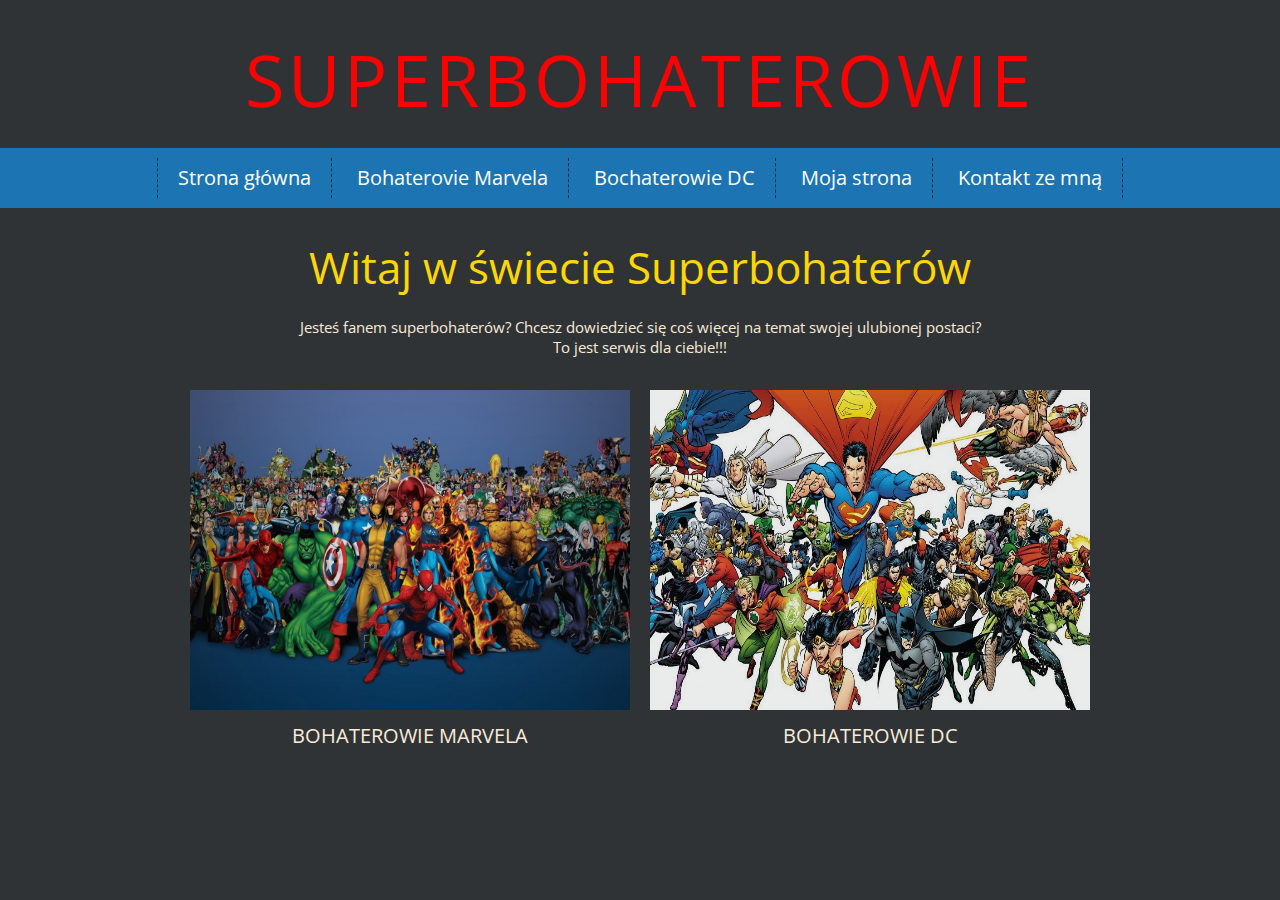
<file: index.html>
<!DOCTYPE HTML>
<html lang="pl">
<head>

    <meta charset="utf-8">
    <title>Suerbochaterowie Geneza</title>
    <meta mame="description" content="Strona poświęcona najpopularniejszym Superbohaterom , ich genezie, mocach, umiejętnościach oraz ciekawostkach na ich temat.">
    <meta name="keywords" content="Superbohaterowie, komiksy, geneza ciekawostki">

    <link rel="stylesheet" href="main.css">
    <link href="https://fonts.googleapis.com/css?family=Open+Sans:400,700" rel="stylesheet">


</head>

<body>

    <header>

        <h1 class="logo">Superbohaterowie</h1>

        <nav id="mainnav">

            <ul class="menu">
                <li><a href="index.html">Strona główna</a></li>
                <li><a href="marvel.html">Bohaterovie Marvela</a></li>
                <li><a href="dc.html">Bochaterowie DC</a></li>
                <li><a href="https://github.com/" target="_blanck">Moja strona</a></li>
                <li><a href="kontakt.html">Kontakt ze mną </a></li>

            </ul>


        </nav>

    </header>

    <main>

        <article>

            <section>

                <div class="character">
                    <header>
                        <h1>Witaj w świecie Superbohaterów</h1>
                        <p>Jesteś fanem superbohaterów? Chcesz dowiedzieć się coś więcej na temat swojej ulubionej postaci?<br /> To jest serwis dla ciebie!!!</p>


                    </header>

                    <div class="hero">

                            <figure>
                                <a href="marvel.html"><img src="img/marvel.jpg" alt="Marvel" width="440px" height="320px"></a>
                                <figcaption>BOHATEROWIE MARVELA</figcaption>
                            </figure>
    
                        </div>
    
    
                        <div class="hero">
    
                            <figure>
                                <a href="dc.html"><img src="img/dc.jpg" alt="DC" width="440px" height="320px"></a>
                                <figcaption>BOHATEROWIE DC</figcaption>
                            </figure>
    
                        </div>

                </div>

            </section>

            <section>
                
            </section>
    



        </article>



    </main>

</body>



</html>
</file>
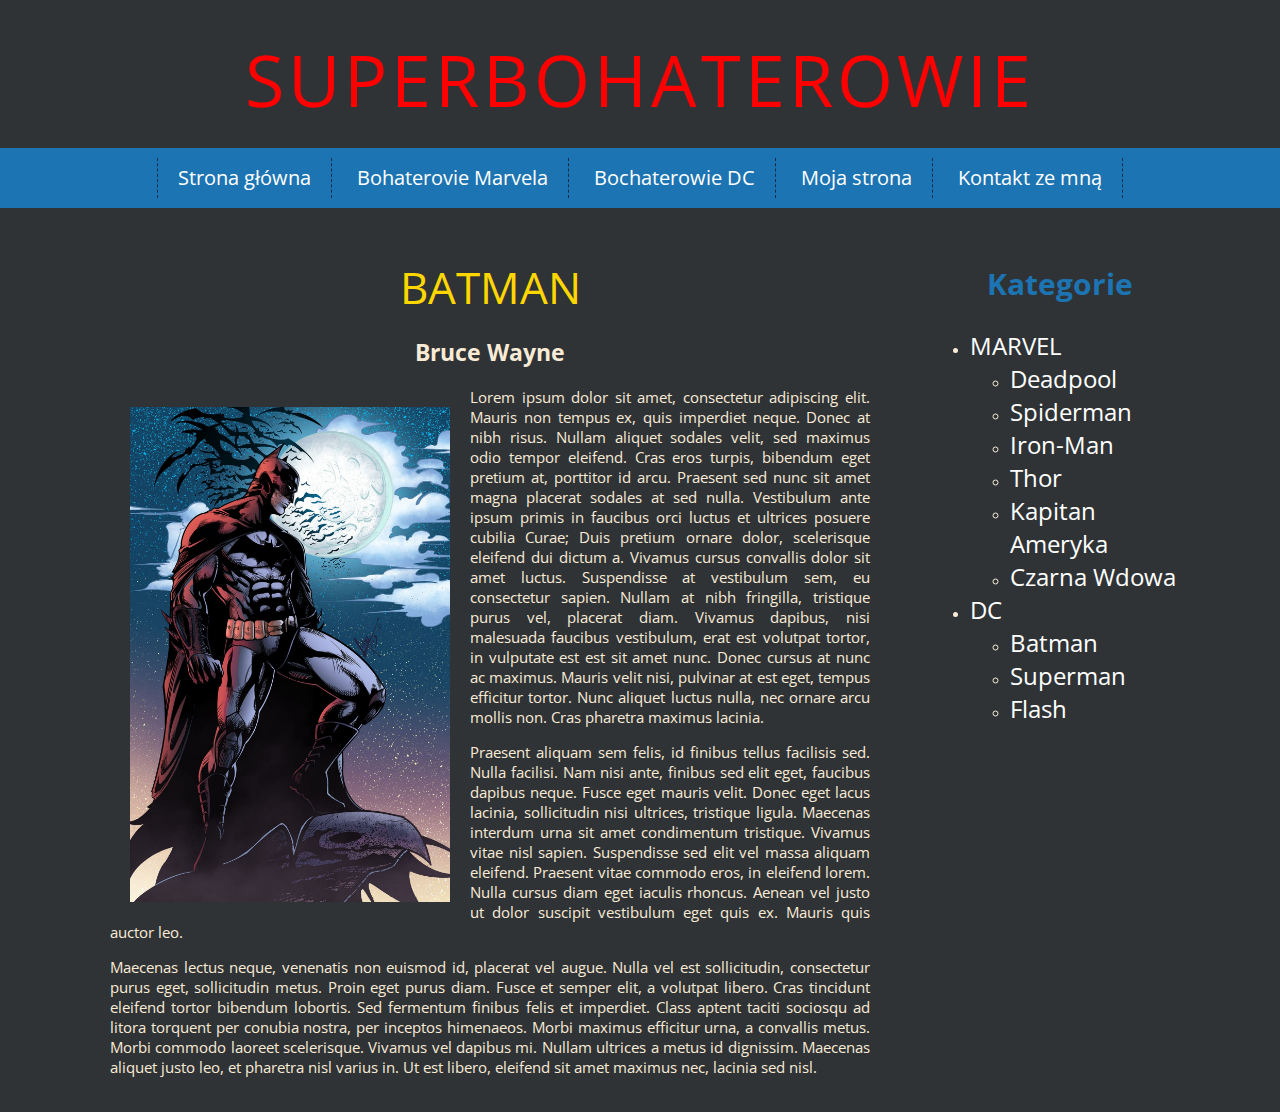
<file: batman.html>
<!DOCTYPE HTML>
<html lang="pl">
<head>

    <meta charset="utf-8">
    <title>Suerbochaterowie Geneza</title>
    <meta mame="description" content="Strona poświęcona najpopularniejszym Superbohaterom , ich genezie, mocach, umiejętnościach oraz ciekawostkach na ich temat.">
    <meta name="keywords" content="Superbohaterowie, komiksy, geneza ciekawostki">

    <link rel="stylesheet" href="main.css">
    <link href="https://fonts.googleapis.com/css?family=Open+Sans:400,700" rel="stylesheet">


</head>

<body>

    <header>

        <h1 class="logo">Superbohaterowie</h1>

        <nav id="mainnav">

            <ul class="menu">
                <li><a href="index.html">Strona główna</a></li>
                <li><a href="marvel.html">Bohaterovie Marvela</a></li>
                <li><a href="dc.html">Bochaterowie DC</a></li>
                <li><a href="https://github.com/" target="_blanck">Moja strona</a></li>
                <li><a href="kontakt.html">Kontakt ze mną </a></li>

            </ul>

        </nav>

    </header>

    <div class="container">

        <div class="west">

            <main>
                <article>

                    <header>

                        <h1>BATMAN</h1>
                        <h2>Bruce Wayne</h2>

                    </header>

                    <img class="imgwpis" src="img/batman2.jpg">

                    <section>

                        <p>Lorem ipsum dolor sit amet, consectetur adipiscing elit. Mauris non tempus ex, quis imperdiet neque. Donec at nibh risus. Nullam aliquet sodales velit, sed maximus odio tempor eleifend. Cras eros turpis, bibendum eget pretium at, porttitor id arcu. Praesent sed nunc sit amet magna placerat sodales at sed nulla. Vestibulum ante ipsum primis in faucibus orci luctus et ultrices posuere cubilia Curae; Duis pretium ornare dolor, scelerisque eleifend dui dictum a. Vivamus cursus convallis dolor sit amet luctus. Suspendisse at vestibulum sem, eu consectetur sapien. Nullam at nibh fringilla, tristique purus vel, placerat diam. Vivamus dapibus, nisi malesuada faucibus vestibulum, erat est volutpat tortor, in vulputate est est sit amet nunc. Donec cursus at nunc ac maximus. Mauris velit nisi, pulvinar at est eget, tempus efficitur tortor. Nunc aliquet luctus nulla, nec ornare arcu mollis non. Cras pharetra maximus lacinia.</p>

                        <p>Praesent aliquam sem felis, id finibus tellus facilisis sed. Nulla facilisi. Nam nisi ante, finibus sed elit eget, faucibus dapibus neque. Fusce eget mauris velit. Donec eget lacus lacinia, sollicitudin nisi ultrices, tristique ligula. Maecenas interdum urna sit amet condimentum tristique. Vivamus vitae nisl sapien. Suspendisse sed elit vel massa aliquam eleifend. Praesent vitae commodo eros, in eleifend lorem. Nulla cursus diam eget iaculis rhoncus. Aenean vel justo ut dolor suscipit vestibulum eget quis ex. Mauris quis auctor leo.</p>

                        <p>Maecenas lectus neque, venenatis non euismod id, placerat vel augue. Nulla vel est sollicitudin, consectetur purus eget, sollicitudin metus. Proin eget purus diam. Fusce et semper elit, a volutpat libero. Cras tincidunt eleifend tortor bibendum lobortis. Sed fermentum finibus felis et imperdiet. Class aptent taciti sociosqu ad litora torquent per conubia nostra, per inceptos himenaeos. Morbi maximus efficitur urna, a convallis metus. Morbi commodo laoreet scelerisque. Vivamus vel dapibus mi. Nullam ultrices a metus id dignissim. Maecenas aliquet justo leo, et pharetra nisl varius in. Ut est libero, eleifend sit amet maximus nec, lacinia sed nisl.</p>
                        

                    </section>

                </article>

            </main>



        </div>
        <div class="east">

            <aside>

                <nav>
                    
                    <h2>Kategorie</h2>
                
               

                    <ul>
                        <li><a href="marvel.html">MARVEL</a></li>

                            <ul>
                                <li><a href="deadpool.html">Deadpool</a></li>
                                <li><a href="spiderman.html">Spiderman</a></li>
                                <li><a href="ironman.html">Iron-Man</a></li>
                                <li><a href="thor.html">Thor</a></li>
                                <li><a href="capitan_ameryka.html">Kapitan Ameryka</a></li>
                                <li><a href="black_widow.html">Czarna Wdowa</a></li>

                            </ul>


                        <li><a href="dc.html">DC</a></li>

                            <ul>
                                <li><a href="batman.html">Batman</a></li>
                                <li><a href="superman.html">Superman</a></li>
                                <li><a href="flash.html">Flash</a></li>

                            </ul>


                    </ul>

                 </nav>
                


            </aside>
        </div>

        <div style="clear: both"></div>



    </div>

    

</body>



</html>
</file>
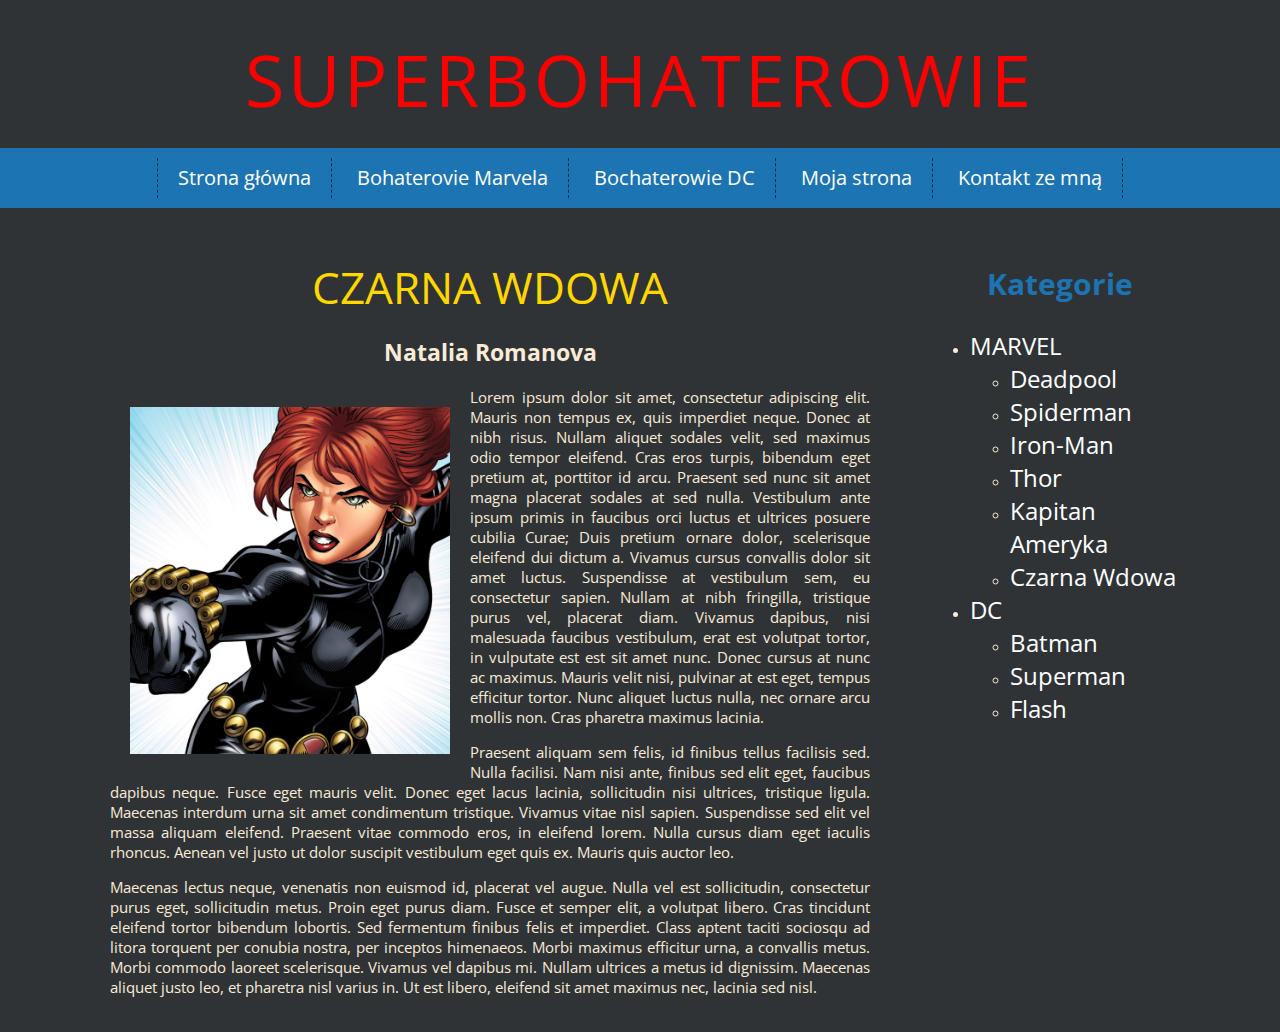
<file: black_widow.html>
<!DOCTYPE HTML>
<html lang="pl">
<head>

    <meta charset="utf-8">
    <title>Suerbochaterowie Geneza</title>
    <meta mame="description" content="Strona poświęcona najpopularniejszym Superbohaterom , ich genezie, mocach, umiejętnościach oraz ciekawostkach na ich temat.">
    <meta name="keywords" content="Superbohaterowie, komiksy, geneza ciekawostki">

    <link rel="stylesheet" href="main.css">
    <link href="https://fonts.googleapis.com/css?family=Open+Sans:400,700" rel="stylesheet">


</head>

<body>

    <header>

        <h1 class="logo">Superbohaterowie</h1>

        <nav id="mainnav">

            <ul class="menu">
                <li><a href="index.html">Strona główna</a></li>
                <li><a href="marvel.html">Bohaterovie Marvela</a></li>
                <li><a href="dc.html">Bochaterowie DC</a></li>
                <li><a href="https://github.com/" target="_blanck">Moja strona</a></li>
                <li><a href="kontakt.html">Kontakt ze mną </a></li>
            </ul>

        </nav>

    </header>

    <div class="container">

        <div class="west">

            <main>
                <article>

                    <header>

                        <h1>CZARNA WDOWA</h1>
                        <h2>Natalia Romanova</h2>

                    </header>

                    <img class="imgwpis" src="img/black_widow2.jpg">

                   
                        <section>

                            <p>Lorem ipsum dolor sit amet, consectetur adipiscing elit. Mauris non tempus ex, quis imperdiet neque. Donec at nibh risus. Nullam aliquet sodales velit, sed maximus odio tempor eleifend. Cras eros turpis, bibendum eget pretium at, porttitor id arcu. Praesent sed nunc sit amet magna placerat sodales at sed nulla. Vestibulum ante ipsum primis in faucibus orci luctus et ultrices posuere cubilia Curae; Duis pretium ornare dolor, scelerisque eleifend dui dictum a. Vivamus cursus convallis dolor sit amet luctus. Suspendisse at vestibulum sem, eu consectetur sapien. Nullam at nibh fringilla, tristique purus vel, placerat diam. Vivamus dapibus, nisi malesuada faucibus vestibulum, erat est volutpat tortor, in vulputate est est sit amet nunc. Donec cursus at nunc ac maximus. Mauris velit nisi, pulvinar at est eget, tempus efficitur tortor. Nunc aliquet luctus nulla, nec ornare arcu mollis non. Cras pharetra maximus lacinia.</p>

                            <p>Praesent aliquam sem felis, id finibus tellus facilisis sed. Nulla facilisi. Nam nisi ante, finibus sed elit eget, faucibus dapibus neque. Fusce eget mauris velit. Donec eget lacus lacinia, sollicitudin nisi ultrices, tristique ligula. Maecenas interdum urna sit amet condimentum tristique. Vivamus vitae nisl sapien. Suspendisse sed elit vel massa aliquam eleifend. Praesent vitae commodo eros, in eleifend lorem. Nulla cursus diam eget iaculis rhoncus. Aenean vel justo ut dolor suscipit vestibulum eget quis ex. Mauris quis auctor leo.</p>

                            <p>Maecenas lectus neque, venenatis non euismod id, placerat vel augue. Nulla vel est sollicitudin, consectetur purus eget, sollicitudin metus. Proin eget purus diam. Fusce et semper elit, a volutpat libero. Cras tincidunt eleifend tortor bibendum lobortis. Sed fermentum finibus felis et imperdiet. Class aptent taciti sociosqu ad litora torquent per conubia nostra, per inceptos himenaeos. Morbi maximus efficitur urna, a convallis metus. Morbi commodo laoreet scelerisque. Vivamus vel dapibus mi. Nullam ultrices a metus id dignissim. Maecenas aliquet justo leo, et pharetra nisl varius in. Ut est libero, eleifend sit amet maximus nec, lacinia sed nisl.</p>
                            

                        </section>

                </article>

            </main>



        </div>
        <div class="east">

            <aside>

                <nav>
                    
                    <h2>Kategorie</h2>
                
               

                    <ul>
                        <li><a href="marvel.html">MARVEL</a></li>

                            <ul>
                                <li><a href="deadpool.html">Deadpool</a></li>
                                <li><a href="spiderman.html">Spiderman</a></li>
                                <li><a href="ironman.html">Iron-Man</a></li>
                                <li><a href="thor.html">Thor</a></li>
                                <li><a href="capitan_ameryka.html">Kapitan Ameryka</a></li>
                                <li><a href="black_widow.html">Czarna Wdowa</a></li>

                            </ul>


                        <li><a href="dc.html">DC</a></li>

                            <ul>
                                <li><a href="batman.html">Batman</a></li>
                                <li><a href="superman.html">Superman</a></li>
                                <li><a href="flash.html">Flash</a></li>

                            </ul>


                    </ul>

                 </nav>
                


            </aside>
        </div>

        <div style="clear: both"></div>



    </div>

    

</body>



</html>
</file>
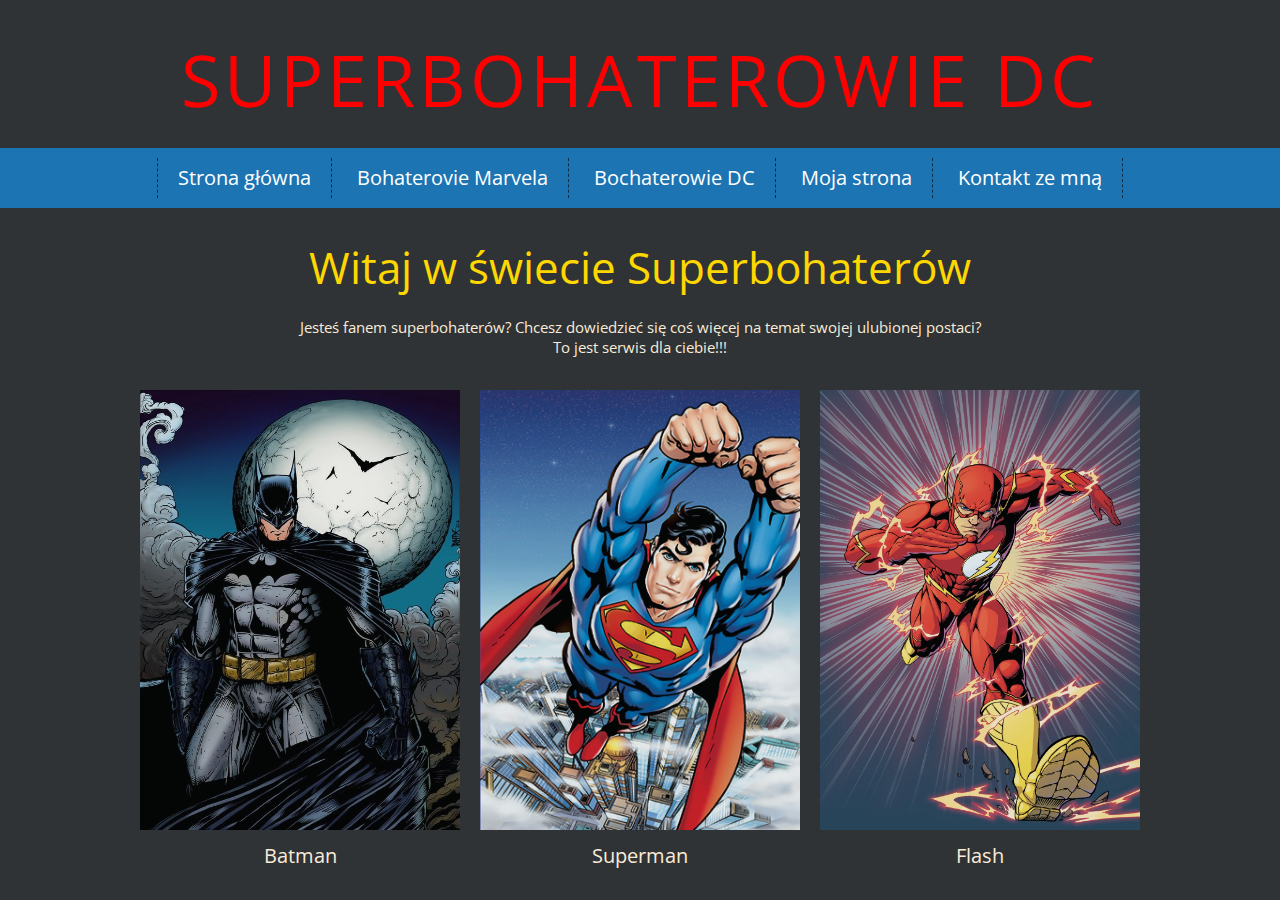
<file: dc.html>
<!DOCTYPE HTML>
<html lang="pl">
<head>

    <meta charset="utf-8">
    <title>Suerbochaterowie Geneza</title>
    <meta mame="description" content="Strona poświęcona najpopularniejszym Superbohaterom , ich genezie, mocach, umiejętnościach oraz ciekawostkach na ich temat.">
    <meta name="keywords" content="Superbohaterowie, komiksy, geneza ciekawostki">

    <link rel="stylesheet" href="main.css">
    <link href="https://fonts.googleapis.com/css?family=Open+Sans:400,700" rel="stylesheet">


</head>

<body>

    <header>

        <h1 class="logo">Superbohaterowie DC</h1>

        <nav id="mainnav">

            <ul class="menu">
                <li><a href="index.html">Strona główna</a></li>
                <li><a href="marvel.html">Bohaterovie Marvela</a></li>
                <li><a href="dc.html">Bochaterowie DC</a></li>
                <li><a href="https://github.com/" target="_blanck">Moja strona</a></li>
                <li><a href="kontakt.html">Kontakt ze mną </a></li>

            </ul>


        </nav>

    </header>

    <main>

        <article>

            <section>

                <div class="character">
                    <header>
                        <h1>Witaj w świecie Superbohaterów</h1>
                        <p>Jesteś fanem superbohaterów? Chcesz dowiedzieć się coś więcej na temat swojej ulubionej postaci?<br /> To jest serwis dla ciebie!!!</p>


                    </header>


                    <div class="hero">

                        <figure>
                            <a href="batman.html"><img src="img/batman1.jpg" alt="Batman" width="320px" height="440px"></a>
                            <figcaption>Batman</figcaption>
                        </figure>

                    </div>


                    <div class="hero">

                        <figure>
                            <a href="superman.html"><img src="img/superman1.jpg" alt="Superman" width="320px" height="440px"></a>
                            <figcaption>Superman</figcaption>
                        </figure>

                    </div>


                    <div class="hero">

                        <figure>
                            <a href="flash.html"><img src="img/flash1.jpg" alt="Flash" width="320px" height="440px"></a>
                            <figcaption>Flash</figcaption>
                        </figure>

                    </div>

                </div>

            </section>

            <section>
                
            </section>
    



        </article>



    </main>

</body>



</html>
</file>
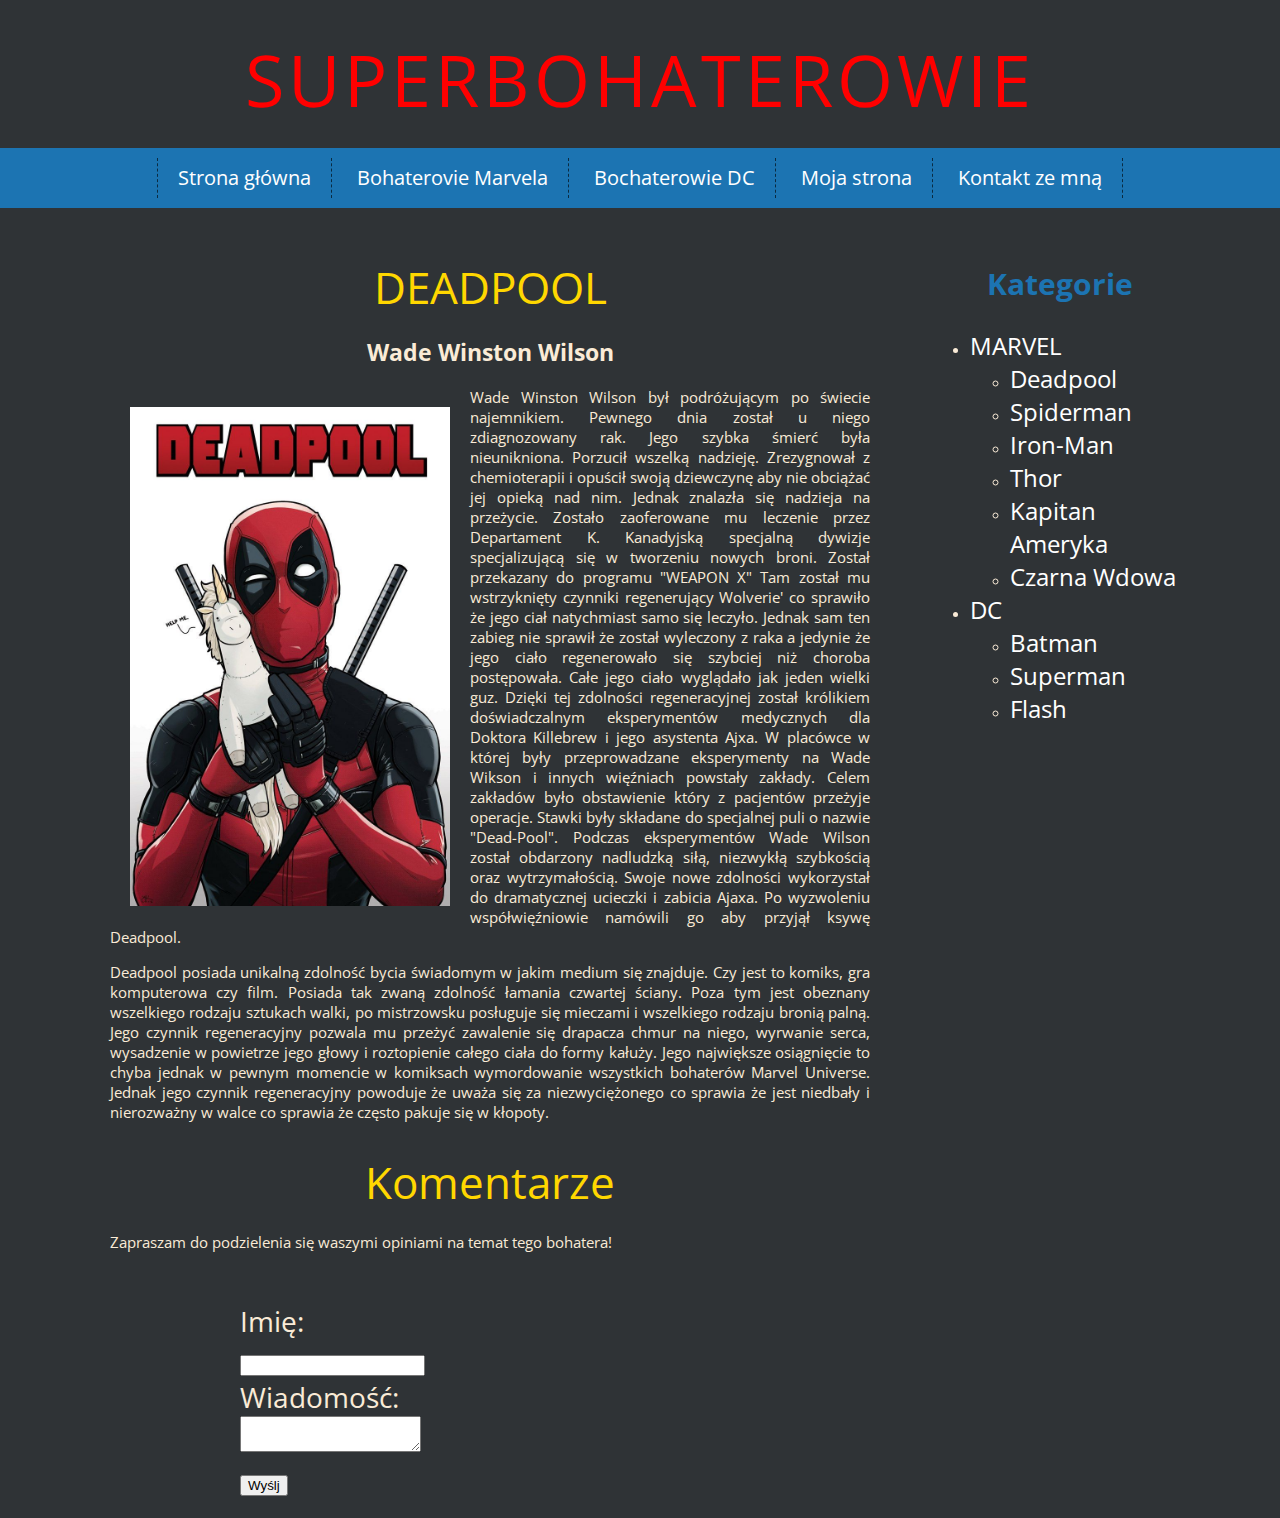
<file: deadpool.html>
<!DOCTYPE HTML>
<html lang="pl">
<head>

    <meta charset="utf-8">
    <title>Suerbochaterowie Geneza</title>
    <meta mame="description" content="Strona poświęcona najpopularniejszym Superbohaterom , ich genezie, mocach, umiejętnościach oraz ciekawostkach na ich temat.">
    <meta name="keywords" content="Superbohaterowie, komiksy, geneza ciekawostki">

    <link rel="stylesheet" href="main.css">
    <link href="https://fonts.googleapis.com/css?family=Open+Sans:400,700" rel="stylesheet">


</head>

<body>

    <header>

        <h1 class="logo">Superbohaterowie</h1>

        <nav id="mainnav">

            <ul class="menu">
                <li><a href="index.html">Strona główna</a></li>
                <li><a href="marvel.html">Bohaterovie Marvela</a></li>
                <li><a href="dc.html">Bochaterowie DC</a></li>
                <li><a href="https://github.com/" target="_blanck">Moja strona</a></li>
                <li><a href="kontakt.html">Kontakt ze mną </a></li>

            </ul>

        </nav>

    </header>

    <div class="container">

        <div class="west">

            <main>
                <article>

                    <header>

                        <h1>DEADPOOL</h1>
                        <h2>Wade Winston Wilson</h2>

                    </header>

                    <img class="imgwpis" src="img/deadpool2.jpg">

                    <p>Wade Winston Wilson był podróżującym po świecie najemnikiem. Pewnego dnia został u niego zdiagnozowany rak. Jego szybka śmierć była nieunikniona. Porzucił wszelką nadzieję. Zrezygnował z chemioterapii  i opuścił swoją dziewczynę aby nie obciążać jej opieką nad nim. Jednak znalazła się nadzieja na przeżycie. Zostało zaoferowane mu leczenie przez Departament K. Kanadyjską specjalną dywizje specjalizującą się w tworzeniu nowych broni. Został przekazany do programu "WEAPON X" Tam został mu wstrzyknięty czynniki regenerujący Wolverie' co sprawiło że  jego ciał natychmiast samo się leczyło. Jednak sam ten zabieg nie sprawił że został wyleczony z raka a jedynie że jego ciało regenerowało się szybciej niż choroba postępowała. Całe jego ciało wyglądało jak jeden wielki guz. Dzięki tej zdolności regeneracyjnej został królikiem doświadczalnym eksperymentów medycznych dla Doktora Killebrew i jego asystenta Ajxa. W placówce w której były przeprowadzane eksperymenty na Wade Wikson i innych więźniach powstały zakłady.  Celem zakładów było obstawienie który z pacjentów przeżyje operacje. Stawki były składane do specjalnej puli o nazwie "Dead-Pool". Podczas eksperymentów  Wade Wilson został obdarzony nadludzką siłą, niezwykłą szybkością oraz wytrzymałością. Swoje nowe zdolności wykorzystał do dramatycznej ucieczki i zabicia Ajaxa. Po wyzwoleniu współwięźniowie namówili go aby przyjął ksywę Deadpool. <p>

                    <p>Deadpool posiada unikalną zdolność bycia świadomym w jakim medium się znajduje. Czy jest to komiks, gra komputerowa czy film. Posiada tak zwaną zdolność łamania czwartej ściany. Poza tym  jest obeznany wszelkiego rodzaju sztukach walki, po mistrzowsku posługuje się mieczami i wszelkiego rodzaju bronią palną. Jego czynnik regeneracyjny pozwala mu przeżyć zawalenie się drapacza chmur na niego, wyrwanie serca, wysadzenie w powietrze jego głowy i roztopienie całego ciała do formy kałuży. Jego największe osiągnięcie to chyba jednak w pewnym momencie w komiksach wymordowanie wszystkich bohaterów Marvel Universe. Jednak jego czynnik regeneracyjny powoduje że uważa się za niezwyciężonego co sprawia że jest niedbały i nierozważny w walce co sprawia że często pakuje się w kłopoty. <p>
                            
                        <section>

                            <h1>Komentarze</h1>

                            <p>Zapraszam do podzielenia się waszymi opiniami na temat tego bohatera!</p>

                            <form action="" method="post" id="com">

                                <lable>Imię:<br/><input type="text" name="name"></lable><br />
                                <label>Wiadomość:<br /><textarea name="mes"></textarea></label><br />
                                <input type="submit" name="submit" value="Wyślj" class="koment">

                            </form>

                           
                        </section>

                </article>

            </main>



        </div>
        <div class="east">

            <aside>

                <nav>
                    
                    <h2>Kategorie</h2>
                
               

                    <ul>
                        <li><a href="marvel.html">MARVEL</a></li>

                            <ul>
                                <li><a href="deadpool.html">Deadpool</a></li>
                                <li><a href="spiderman.html">Spiderman</a></li>
                                <li><a href="ironman.html">Iron-Man</a></li>
                                <li><a href="thor.html">Thor</a></li>
                                <li><a href="capitan_ameryka.html">Kapitan Ameryka</a></li>
                                <li><a href="black_widow.html">Czarna Wdowa</a></li>

                            </ul>


                        <li><a href="dc.html">DC</a></li>

                            <ul>
                                <li><a href="batman.html">Batman</a></li>
                                <li><a href="superman.html">Superman</a></li>
                                <li><a href="flash.html">Flash</a></li>

                            </ul>


                    </ul>

                 </nav>
                


            </aside>
        </div>

        <div style="clear: both"></div>
    </div>

</body>

</html>
</file>
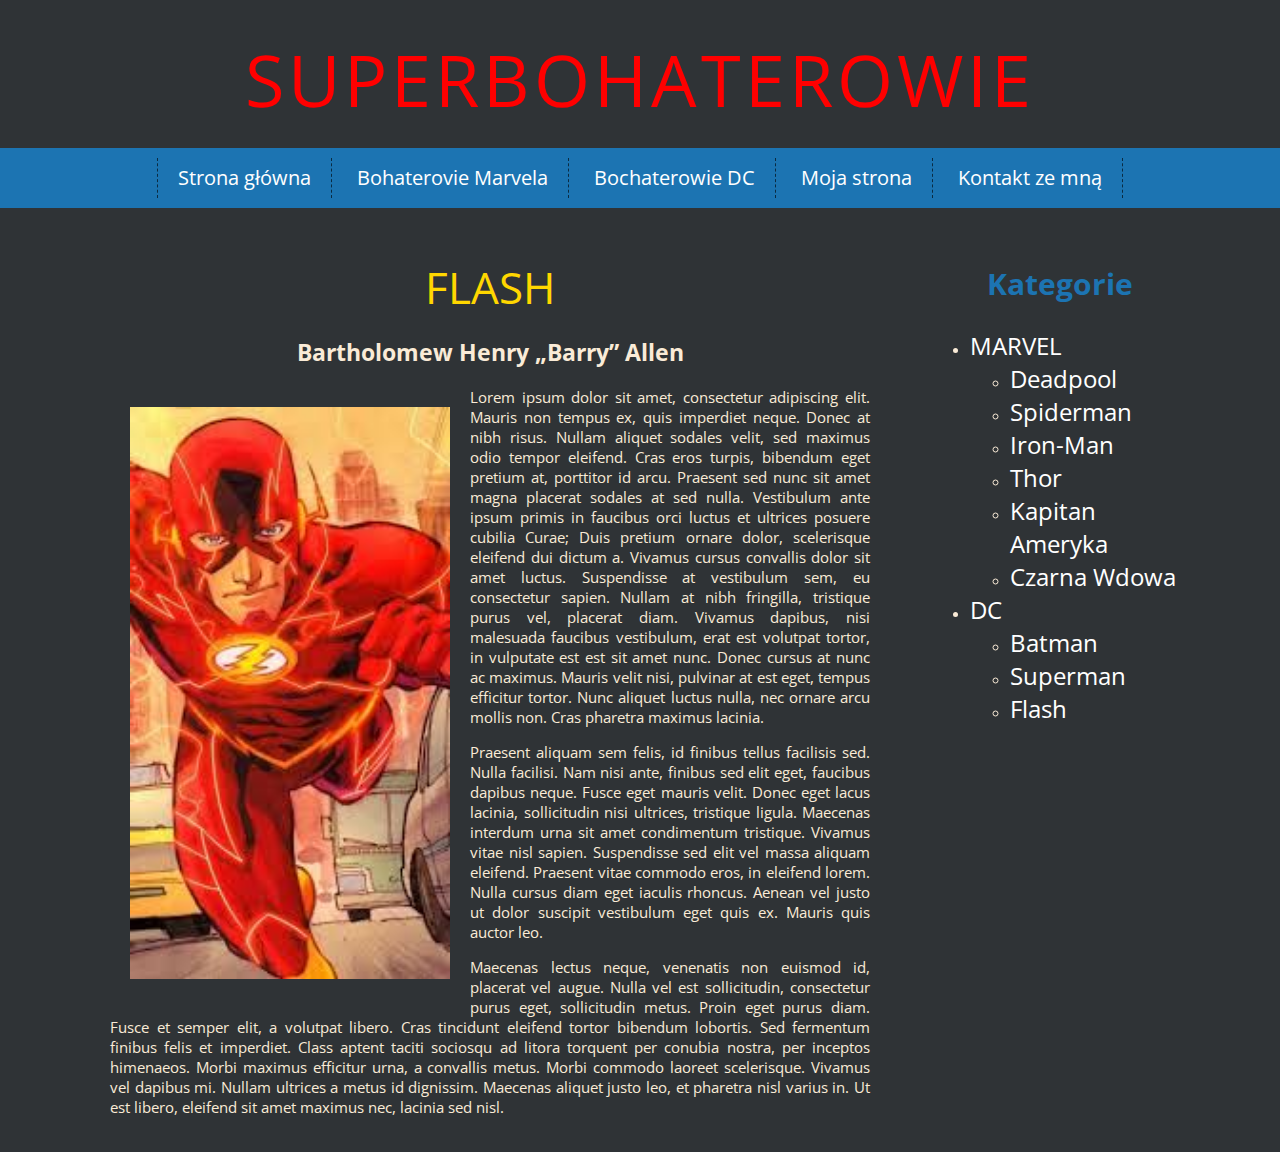
<file: flash.html>
<!DOCTYPE HTML>
<html lang="pl">
<head>

    <meta charset="utf-8">
    <title>Suerbochaterowie Geneza</title>
    <meta mame="description" content="Strona poświęcona najpopularniejszym Superbohaterom , ich genezie, mocach, umiejętnościach oraz ciekawostkach na ich temat.">
    <meta name="keywords" content="Superbohaterowie, komiksy, geneza ciekawostki">

    <link rel="stylesheet" href="main.css">
    <link href="https://fonts.googleapis.com/css?family=Open+Sans:400,700" rel="stylesheet">


</head>

<body>

    <header>

        <h1 class="logo">Superbohaterowie</h1>

        <nav id="mainnav">

            <ul class="menu">
                <li><a href="index.html">Strona główna</a></li>
                <li><a href="marvel.html">Bohaterovie Marvela</a></li>
                <li><a href="dc.html">Bochaterowie DC</a></li>
                <li><a href="https://github.com/" target="_blanck">Moja strona</a></li>
                <li><a href="kontakt.html">Kontakt ze mną </a></li>

            </ul>

        </nav>

    </header>

    <div class="container">

        <div class="west">

            <main>
                <article>

                    <header>

                        <h1>FLASH</h1>
                        <h2>Bartholomew Henry „Barry” Allen</h2>

                    </header>

                    <img class="imgwpis" src="img/flash2.jpg">

                        
                        <section>

                            <p>Lorem ipsum dolor sit amet, consectetur adipiscing elit. Mauris non tempus ex, quis imperdiet neque. Donec at nibh risus. Nullam aliquet sodales velit, sed maximus odio tempor eleifend. Cras eros turpis, bibendum eget pretium at, porttitor id arcu. Praesent sed nunc sit amet magna placerat sodales at sed nulla. Vestibulum ante ipsum primis in faucibus orci luctus et ultrices posuere cubilia Curae; Duis pretium ornare dolor, scelerisque eleifend dui dictum a. Vivamus cursus convallis dolor sit amet luctus. Suspendisse at vestibulum sem, eu consectetur sapien. Nullam at nibh fringilla, tristique purus vel, placerat diam. Vivamus dapibus, nisi malesuada faucibus vestibulum, erat est volutpat tortor, in vulputate est est sit amet nunc. Donec cursus at nunc ac maximus. Mauris velit nisi, pulvinar at est eget, tempus efficitur tortor. Nunc aliquet luctus nulla, nec ornare arcu mollis non. Cras pharetra maximus lacinia.</p>

                            <p>Praesent aliquam sem felis, id finibus tellus facilisis sed. Nulla facilisi. Nam nisi ante, finibus sed elit eget, faucibus dapibus neque. Fusce eget mauris velit. Donec eget lacus lacinia, sollicitudin nisi ultrices, tristique ligula. Maecenas interdum urna sit amet condimentum tristique. Vivamus vitae nisl sapien. Suspendisse sed elit vel massa aliquam eleifend. Praesent vitae commodo eros, in eleifend lorem. Nulla cursus diam eget iaculis rhoncus. Aenean vel justo ut dolor suscipit vestibulum eget quis ex. Mauris quis auctor leo.</p>

                            <p>Maecenas lectus neque, venenatis non euismod id, placerat vel augue. Nulla vel est sollicitudin, consectetur purus eget, sollicitudin metus. Proin eget purus diam. Fusce et semper elit, a volutpat libero. Cras tincidunt eleifend tortor bibendum lobortis. Sed fermentum finibus felis et imperdiet. Class aptent taciti sociosqu ad litora torquent per conubia nostra, per inceptos himenaeos. Morbi maximus efficitur urna, a convallis metus. Morbi commodo laoreet scelerisque. Vivamus vel dapibus mi. Nullam ultrices a metus id dignissim. Maecenas aliquet justo leo, et pharetra nisl varius in. Ut est libero, eleifend sit amet maximus nec, lacinia sed nisl.</p>

                        </section>

                </article>

            </main>



        </div>
        <div class="east">

            <aside>

                <nav>
                    
                    <h2>Kategorie</h2>
                
               

                    <ul>
                        <li><a href="marvel.html">MARVEL</a></li>

                            <ul>
                                <li><a href="deadpool.html">Deadpool</a></li>
                                <li><a href="spiderman.html">Spiderman</a></li>
                                <li><a href="ironman.html">Iron-Man</a></li>
                                <li><a href="thor.html">Thor</a></li>
                                <li><a href="capitan_ameryka.html">Kapitan Ameryka</a></li>
                                <li><a href="black_widow.html">Czarna Wdowa</a></li>

                            </ul>


                        <li><a href="dc.html">DC</a></li>

                            <ul>
                                <li><a href="batman.html">Batman</a></li>
                                <li><a href="superman.html">Superman</a></li>
                                <li><a href="flash.html">Flash</a></li>

                            </ul>


                    </ul>

                 </nav>
                


            </aside>
        </div>

        <div style="clear: both"></div>



    </div>

    

</body>



</html>
</file>
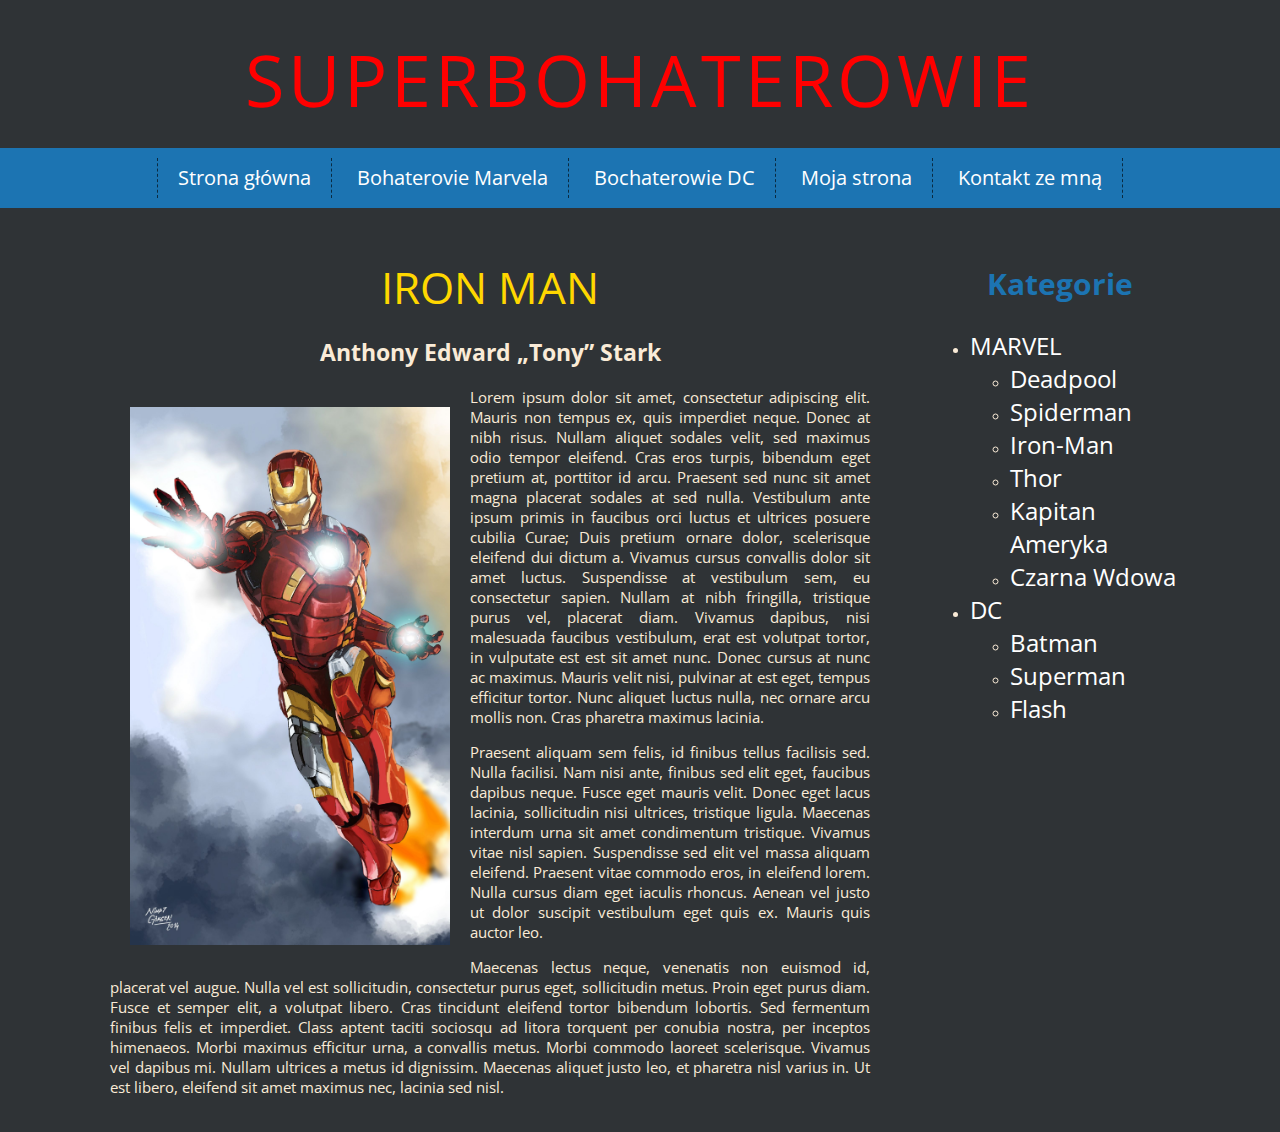
<file: ironman.html>
<!DOCTYPE HTML>
<html lang="pl">
<head>

    <meta charset="utf-8">
    <title>Suerbochaterowie Geneza</title>
    <meta mame="description" content="Strona poświęcona najpopularniejszym Superbohaterom , ich genezie, mocach, umiejętnościach oraz ciekawostkach na ich temat.">
    <meta name="keywords" content="Superbohaterowie, komiksy, geneza ciekawostki">

    <link rel="stylesheet" href="main.css">
    <link href="https://fonts.googleapis.com/css?family=Open+Sans:400,700" rel="stylesheet">


</head>

<body>

    <header>

        <h1 class="logo">Superbohaterowie</h1>

        <nav id="mainnav">

            <ul class="menu">
                <li><a href="index.html">Strona główna</a></li>
                <li><a href="marvel.html">Bohaterovie Marvela</a></li>
                <li><a href="dc.html">Bochaterowie DC</a></li>
                <li><a href="https://github.com/" target="_blanck">Moja strona</a></li>
                <li><a href="kontakt.html">Kontakt ze mną </a></li>

            </ul>
        </nav>

    </header>

    <div class="container">

        <div class="west">

            <main>
                <article>

                    <header>

                        <h1>IRON MAN</h1>
                        <h2>Anthony Edward „Tony” Stark</h2>

                    </header>

                    <img class="imgwpis" src="img/iron_man2.jpg">

                    
                    <section>

                        <p>Lorem ipsum dolor sit amet, consectetur adipiscing elit. Mauris non tempus ex, quis imperdiet neque. Donec at nibh risus. Nullam aliquet sodales velit, sed maximus odio tempor eleifend. Cras eros turpis, bibendum eget pretium at, porttitor id arcu. Praesent sed nunc sit amet magna placerat sodales at sed nulla. Vestibulum ante ipsum primis in faucibus orci luctus et ultrices posuere cubilia Curae; Duis pretium ornare dolor, scelerisque eleifend dui dictum a. Vivamus cursus convallis dolor sit amet luctus. Suspendisse at vestibulum sem, eu consectetur sapien. Nullam at nibh fringilla, tristique purus vel, placerat diam. Vivamus dapibus, nisi malesuada faucibus vestibulum, erat est volutpat tortor, in vulputate est est sit amet nunc. Donec cursus at nunc ac maximus. Mauris velit nisi, pulvinar at est eget, tempus efficitur tortor. Nunc aliquet luctus nulla, nec ornare arcu mollis non. Cras pharetra maximus lacinia.</p>

                        <p>Praesent aliquam sem felis, id finibus tellus facilisis sed. Nulla facilisi. Nam nisi ante, finibus sed elit eget, faucibus dapibus neque. Fusce eget mauris velit. Donec eget lacus lacinia, sollicitudin nisi ultrices, tristique ligula. Maecenas interdum urna sit amet condimentum tristique. Vivamus vitae nisl sapien. Suspendisse sed elit vel massa aliquam eleifend. Praesent vitae commodo eros, in eleifend lorem. Nulla cursus diam eget iaculis rhoncus. Aenean vel justo ut dolor suscipit vestibulum eget quis ex. Mauris quis auctor leo.</p>

                        <p>Maecenas lectus neque, venenatis non euismod id, placerat vel augue. Nulla vel est sollicitudin, consectetur purus eget, sollicitudin metus. Proin eget purus diam. Fusce et semper elit, a volutpat libero. Cras tincidunt eleifend tortor bibendum lobortis. Sed fermentum finibus felis et imperdiet. Class aptent taciti sociosqu ad litora torquent per conubia nostra, per inceptos himenaeos. Morbi maximus efficitur urna, a convallis metus. Morbi commodo laoreet scelerisque. Vivamus vel dapibus mi. Nullam ultrices a metus id dignissim. Maecenas aliquet justo leo, et pharetra nisl varius in. Ut est libero, eleifend sit amet maximus nec, lacinia sed nisl.</p>


                    </section>

                   
                        

                </article>

            </main>



        </div>
        <div class="east">

            <aside>

                <nav>
                    
                    <h2>Kategorie</h2>
                
               

                    <ul>
                        <li><a href="marvel.html">MARVEL</a></li>

                            <ul>
                                <li><a href="deadpool.html">Deadpool</a></li>
                                <li><a href="spiderman.html">Spiderman</a></li>
                                <li><a href="ironman.html">Iron-Man</a></li>
                                <li><a href="thor.html">Thor</a></li>
                                <li><a href="capitan_ameryka.html">Kapitan Ameryka</a></li>
                                <li><a href="black_widow.html">Czarna Wdowa</a></li>

                            </ul>


                        <li><a href="dc.html">DC</a></li>

                            <ul>
                                <li><a href="batman.html">Batman</a></li>
                                <li><a href="superman.html">Superman</a></li>
                                <li><a href="flash.html">Flash</a></li>

                            </ul>


                    </ul>

                 </nav>
                


            </aside>
        </div>

        <div style="clear: both"></div>

        



    </div>


    

</body>



</html>
</file>
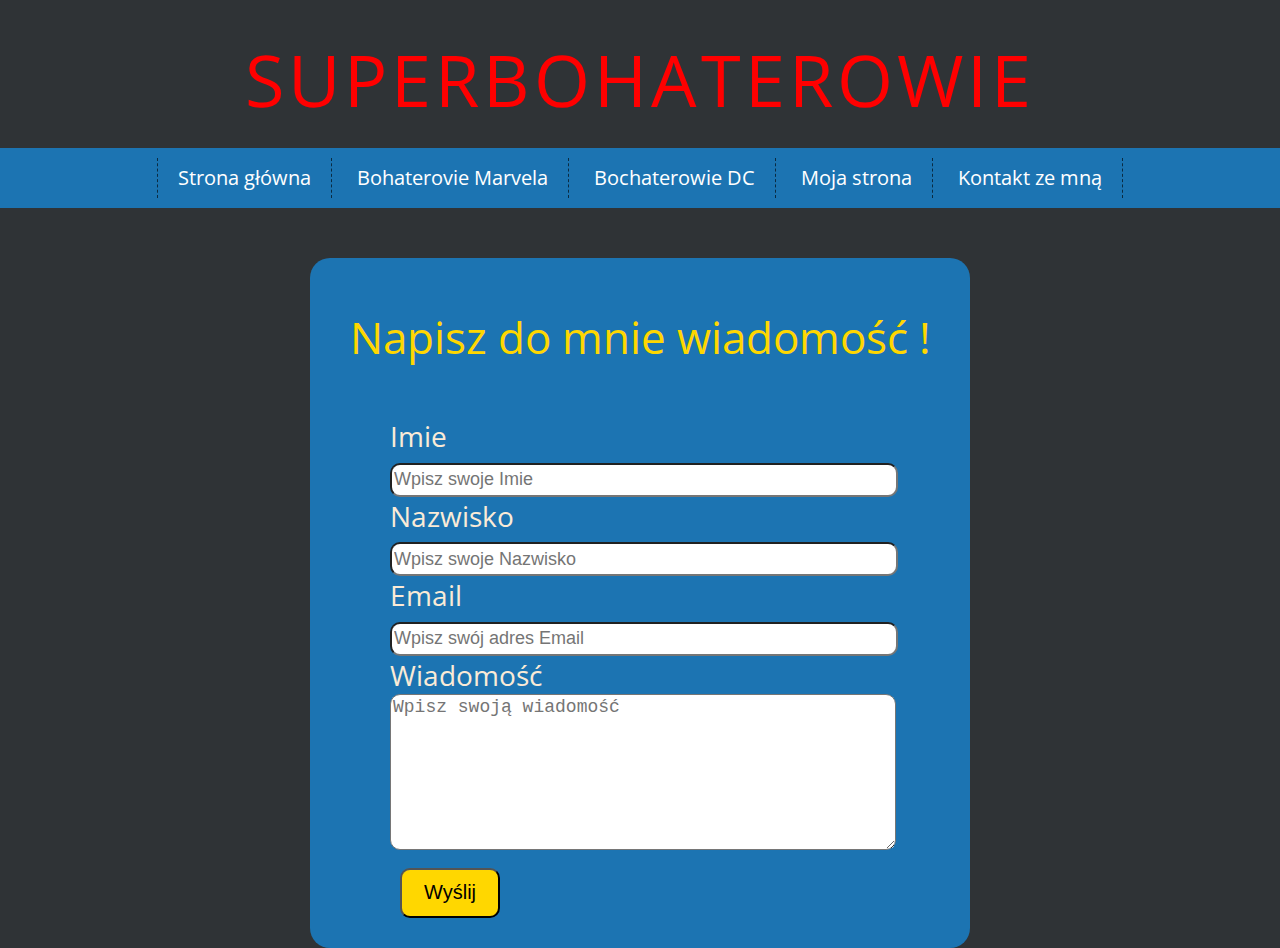
<file: kontakt.html>
<!DOCTYPE HTML>
<html lang="pl">
<head>

    <meta charset="utf-8">
    <title>Suerbochaterowie Geneza</title>
    <meta mame="description" content="Strona poświęcona najpopularniejszym Superbohaterom , ich genezie, mocach, umiejętnościach oraz ciekawostkach na ich temat.">
    <meta name="keywords" content="Superbohaterowie, komiksy, geneza ciekawostki">

    <link rel="stylesheet" href="main.css">
    <link href="https://fonts.googleapis.com/css?family=Open+Sans:400,700" rel="stylesheet">


</head>

<body>

    <header>

        <h1 class="logo">Superbohaterowie</h1>

        <nav id="mainnav">

            <ul class="menu">
                <li><a href="index.html">Strona główna</a></li>
                <li><a href="marvel.html">Bohaterovie Marvela</a></li>
                <li><a href="dc.html">Bochaterowie DC</a></li>
                <li><a href="https://github.com/" target="_blanck">Moja strona</a></li>
                <li><a href="kontakt.html">Kontakt ze mną </a></li>

            </ul>


        </nav>

    </header>

     <div class="main">
         <div class="info"><h1>Napisz do mnie wiadomość !</h1>
            <form action="form.php" method="POST" name=form class="form-box">
                <leble for="name">Imie</leble><br />
                <input type="text" name="name" class="inp" placeholder="Wpisz swoje Imie" required><br />
                <leble for="name">Nazwisko</leble><br />
                <input type="text" name="name" class="inp" placeholder="Wpisz swoje Nazwisko" required><br />
                <leble for="name">Email</leble><br />
                <input type="email" name="email" class="inp" placeholder="Wpisz swój adres Email" required><br / >
                <leble for="Message">Wiadomość</leble><br />
                <textarea name="msg" class="msg-box"  placeholder="Wpisz swoją wiadomość" required></textarea><br />
                <input type="submit" name="submit" value="Wyślij" class="sub-btn">

            </form>
        </div>
    </div>

</body>



</html>
</file>
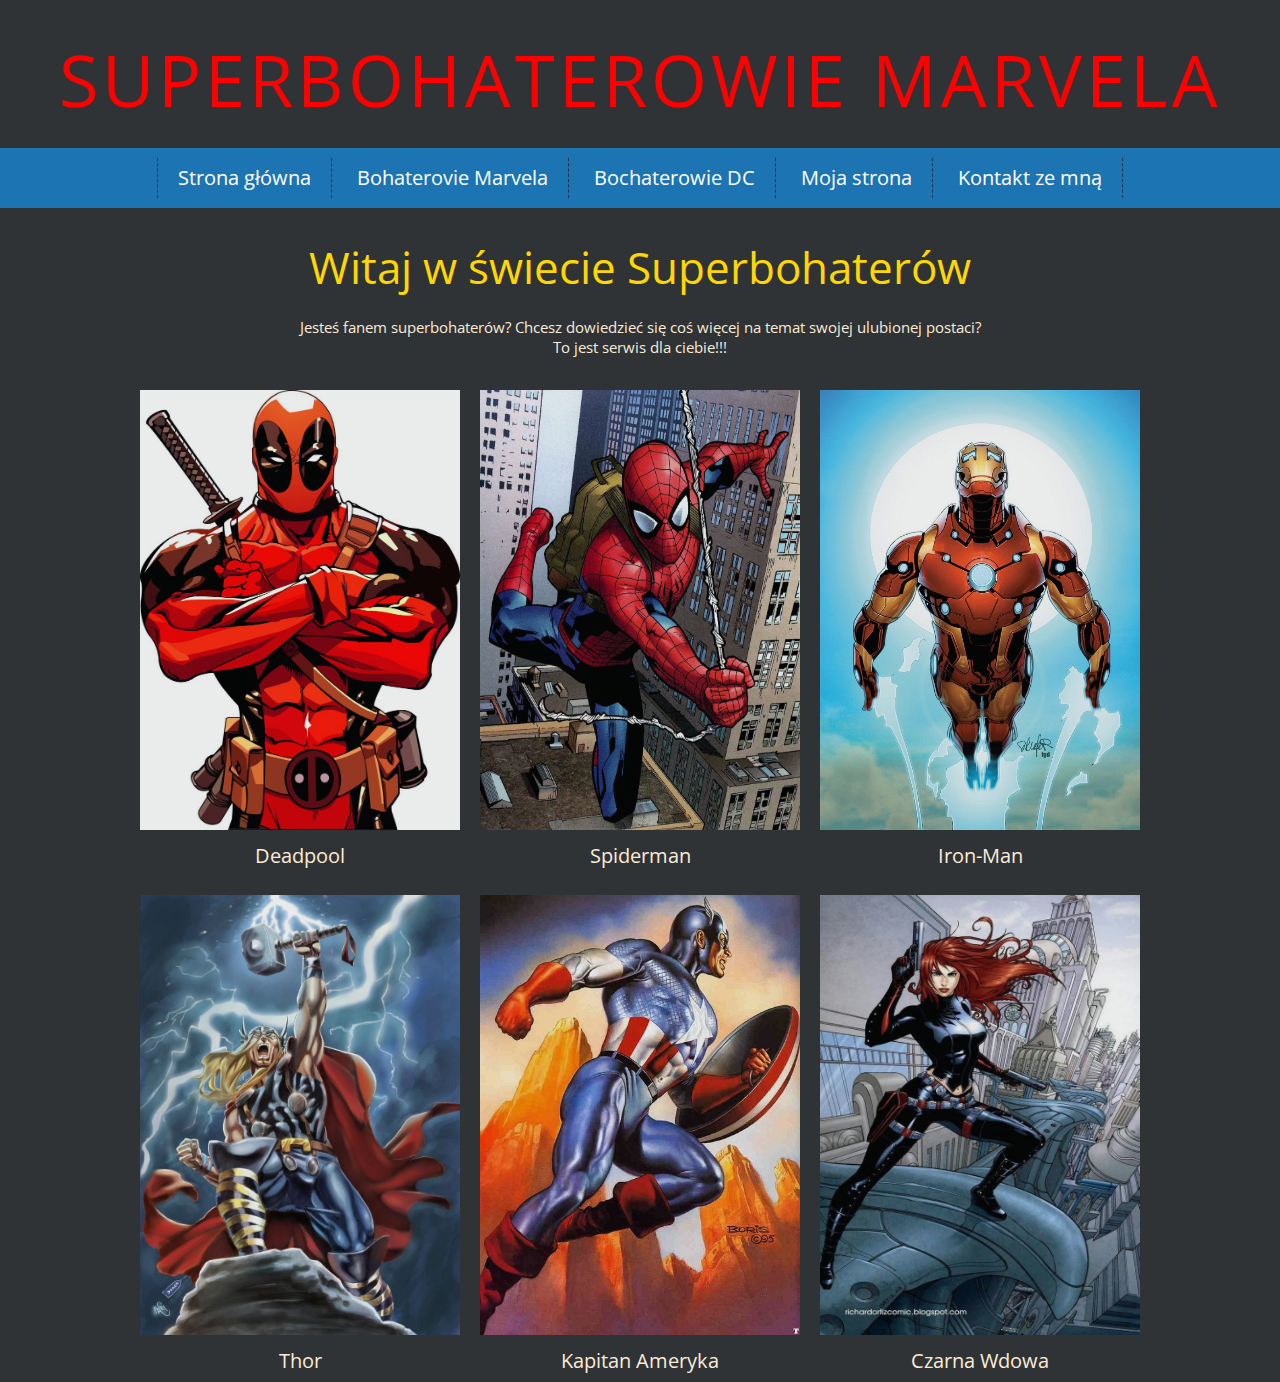
<file: marvel.html>
<!DOCTYPE HTML>
<html lang="pl">
<head>

    <meta charset="utf-8">
    <title>Suerbochaterowie Geneza</title>
    <meta mame="description" content="Strona poświęcona najpopularniejszym Superbohaterom , ich genezie, mocach, umiejętnościach oraz ciekawostkach na ich temat.">
    <meta name="keywords" content="Superbohaterowie, komiksy, geneza ciekawostki">

    <link rel="stylesheet" href="main.css">
    <link href="https://fonts.googleapis.com/css?family=Open+Sans:400,700" rel="stylesheet">


</head>

<body>

    <header>

        <h1 class="logo">Superbohaterowie MARVELA</h1>

        <nav id="mainnav">

            <ul class="menu">
                <li><a href="index.html">Strona główna</a></li>
                <li><a href="marvel.html">Bohaterovie Marvela</a></li>
                <li><a href="dc.html">Bochaterowie DC</a></li>
                <li><a href="https://github.com/" target="_blanck">Moja strona</a></li>
                <li><a href="kontakt.html">Kontakt ze mną </a></li>

            </ul>


        </nav>

    </header>

    <main>

        <article>

            <section>

                <div class="character">
                    <header>
                        <h1>Witaj w świecie Superbohaterów</h1>
                        <p>Jesteś fanem superbohaterów? Chcesz dowiedzieć się coś więcej na temat swojej ulubionej postaci?<br /> To jest serwis dla ciebie!!!</p>


                    </header>

                    <div class="hero">

                        <figure>
                            <a href="deadpool.html"><img src="img/deadpool1.jpg" alt="Deadpool" width="320px" height="440px"></a>
                            <figcaption>Deadpool</figcaption>
                        </figure>

                    </div>


                

                    <div class="hero">

                        <figure>
                            <a href="spiderman.html"><img src="img/spiderman1.jpg" alt="Spiderman" width="320px" height="440px"></a>
                            <figcaption>Spiderman</figcaption>
                        </figure>

                    </div>


                    <div class="hero">

                        <figure>
                            <a href="ironman.html"><img src="img/iron_man1.jpg" alt="Iron-Man" width="320px" height="440px"></a>
                            <figcaption>Iron-Man</figcaption>
                        </figure>

                    </div>

                    <div class="hero">

                        <figure>
                            <a href="thor.html"><img src="img/thor1.jpg" alt="Thor" width="320px" height="440px"></a>
                            <figcaption>Thor</figcaption>
                        </figure>

                    </div>

                    <div class="hero">

                        <figure>
                            <a href="capitan_ameryka.html"><img src="img/capitan_ameryka1.jpg" alt="Kapitan Ameryka" width="320px" height="440px"></a>
                            <figcaption>Kapitan Ameryka</figcaption>
                        </figure>

                    </div>

                    <div class="hero">

                        <figure>
                            <a href="black_widow.html"><img src="img/black_widow1.jpg" alt="Black Widow" width="320px" height="440px"></a>
                            <figcaption>Czarna Wdowa</figcaption>
                        </figure>

                    </div>

                    

                </div>

            </section>

            <section>
                
            </section>
    



        </article>



    </main>

</body>



</html>
</file>
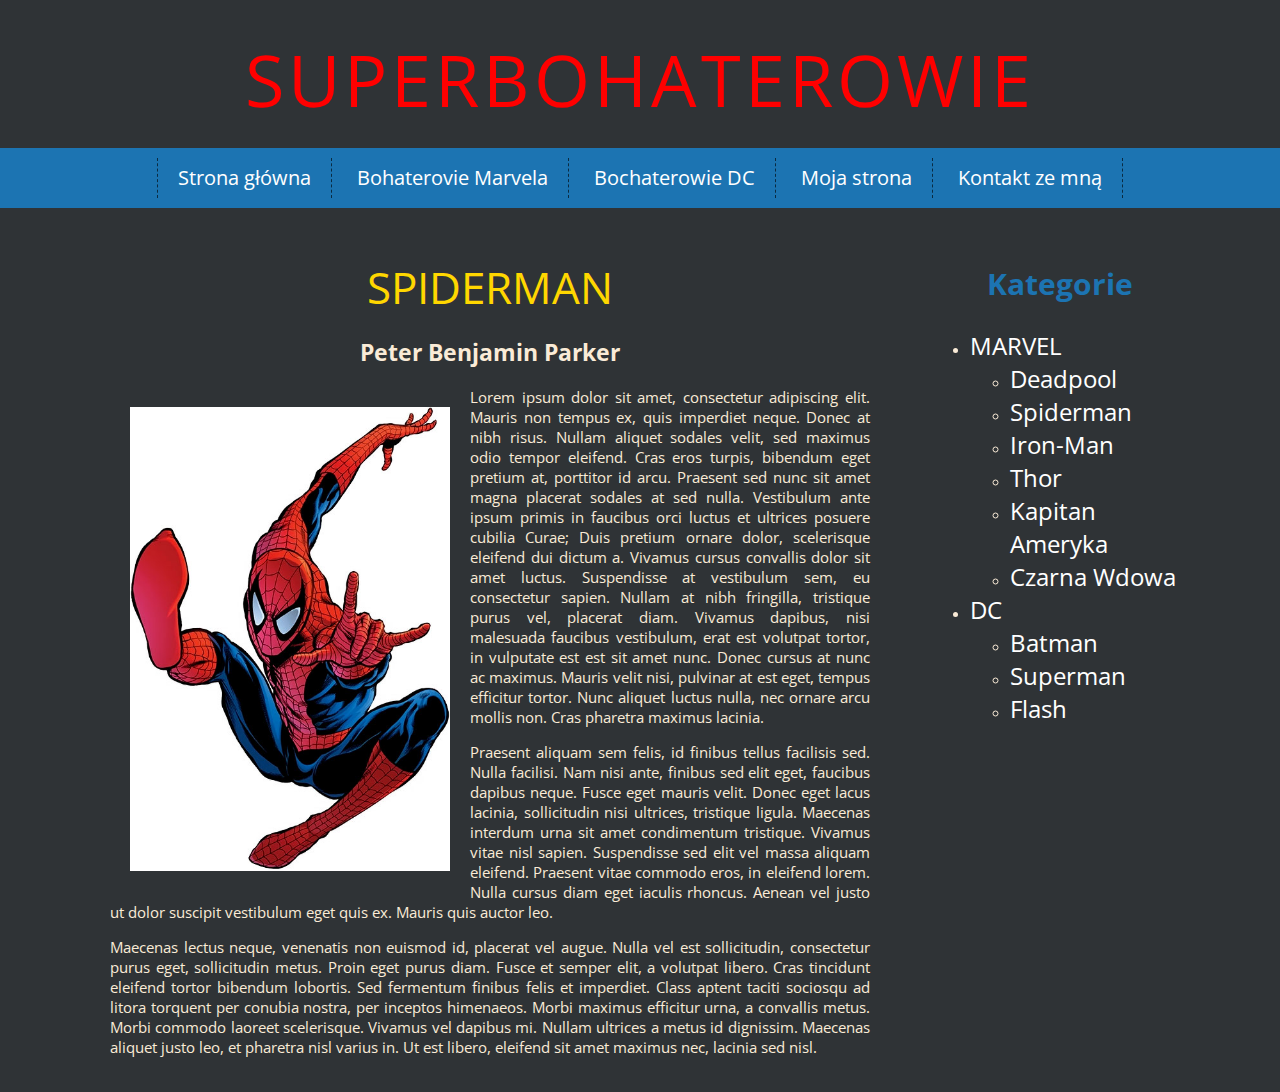
<file: spiderman.html>
<!DOCTYPE HTML>
<html lang="pl">
<head>

    <meta charset="utf-8">
    <title>Suerbochaterowie Geneza</title>
    <meta mame="description" content="Strona poświęcona najpopularniejszym Superbohaterom , ich genezie, mocach, umiejętnościach oraz ciekawostkach na ich temat.">
    <meta name="keywords" content="Superbohaterowie, komiksy, geneza ciekawostki">

    <link rel="stylesheet" href="main.css">
    <link href="https://fonts.googleapis.com/css?family=Open+Sans:400,700" rel="stylesheet">


</head>

<body>

    <header>

        <h1 class="logo">Superbohaterowie</h1>

        <nav id="mainnav">

            <ul class="menu">
                <li><a href="index.html">Strona główna</a></li>
                <li><a href="marvel.html">Bohaterovie Marvela</a></li>
                <li><a href="dc.html">Bochaterowie DC</a></li>
                <li><a href="https://github.com/" target="_blanck">Moja strona</a></li>
                <li><a href="kontakt.html">Kontakt ze mną </a></li>

            </ul>

        </nav>

    </header>

    <div class="container">

        <div class="west">

            <main>
                <article>

                    <header>

                        <h1>SPIDERMAN</h1>
                        <h2>Peter Benjamin Parker</h2>

                    </header>

                    <img class="imgwpis" src="img/spiderman2.jpg">

                      
                        <section>

                            <p>Lorem ipsum dolor sit amet, consectetur adipiscing elit. Mauris non tempus ex, quis imperdiet neque. Donec at nibh risus. Nullam aliquet sodales velit, sed maximus odio tempor eleifend. Cras eros turpis, bibendum eget pretium at, porttitor id arcu. Praesent sed nunc sit amet magna placerat sodales at sed nulla. Vestibulum ante ipsum primis in faucibus orci luctus et ultrices posuere cubilia Curae; Duis pretium ornare dolor, scelerisque eleifend dui dictum a. Vivamus cursus convallis dolor sit amet luctus. Suspendisse at vestibulum sem, eu consectetur sapien. Nullam at nibh fringilla, tristique purus vel, placerat diam. Vivamus dapibus, nisi malesuada faucibus vestibulum, erat est volutpat tortor, in vulputate est est sit amet nunc. Donec cursus at nunc ac maximus. Mauris velit nisi, pulvinar at est eget, tempus efficitur tortor. Nunc aliquet luctus nulla, nec ornare arcu mollis non. Cras pharetra maximus lacinia.</p>

                            <p>Praesent aliquam sem felis, id finibus tellus facilisis sed. Nulla facilisi. Nam nisi ante, finibus sed elit eget, faucibus dapibus neque. Fusce eget mauris velit. Donec eget lacus lacinia, sollicitudin nisi ultrices, tristique ligula. Maecenas interdum urna sit amet condimentum tristique. Vivamus vitae nisl sapien. Suspendisse sed elit vel massa aliquam eleifend. Praesent vitae commodo eros, in eleifend lorem. Nulla cursus diam eget iaculis rhoncus. Aenean vel justo ut dolor suscipit vestibulum eget quis ex. Mauris quis auctor leo.</p>

                            <p>Maecenas lectus neque, venenatis non euismod id, placerat vel augue. Nulla vel est sollicitudin, consectetur purus eget, sollicitudin metus. Proin eget purus diam. Fusce et semper elit, a volutpat libero. Cras tincidunt eleifend tortor bibendum lobortis. Sed fermentum finibus felis et imperdiet. Class aptent taciti sociosqu ad litora torquent per conubia nostra, per inceptos himenaeos. Morbi maximus efficitur urna, a convallis metus. Morbi commodo laoreet scelerisque. Vivamus vel dapibus mi. Nullam ultrices a metus id dignissim. Maecenas aliquet justo leo, et pharetra nisl varius in. Ut est libero, eleifend sit amet maximus nec, lacinia sed nisl.</p>


                        </section>

                </article>

            </main>



        </div>
        <div class="east">

            <aside>

                <nav>
                    
                    <h2>Kategorie</h2>
                
               

                    <ul>
                        <li><a href="marvel.html">MARVEL</a></li>

                            <ul>
                                <li><a href="deadpool.html">Deadpool</a></li>
                                <li><a href="spiderman.html">Spiderman</a></li>
                                <li><a href="ironman.html">Iron-Man</a></li>
                                <li><a href="thor.html">Thor</a></li>
                                <li><a href="capitan_ameryka.html">Kapitan Ameryka</a></li>
                                <li><a href="black_widow.html">Czarna Wdowa</a></li>

                            </ul>


                        <li><a href="dc.html">DC</a></li>

                            <ul>
                                <li><a href="batman.html">Batman</a></li>
                                <li><a href="superman.html">Superman</a></li>
                                <li><a href="flash.html">Flash</a></li>

                            </ul>


                    </ul>


                    </ul>

                 </nav>
                


            </aside>
        </div>

        <div style="clear: both"></div>



    </div>

    

</body>



</html>
</file>
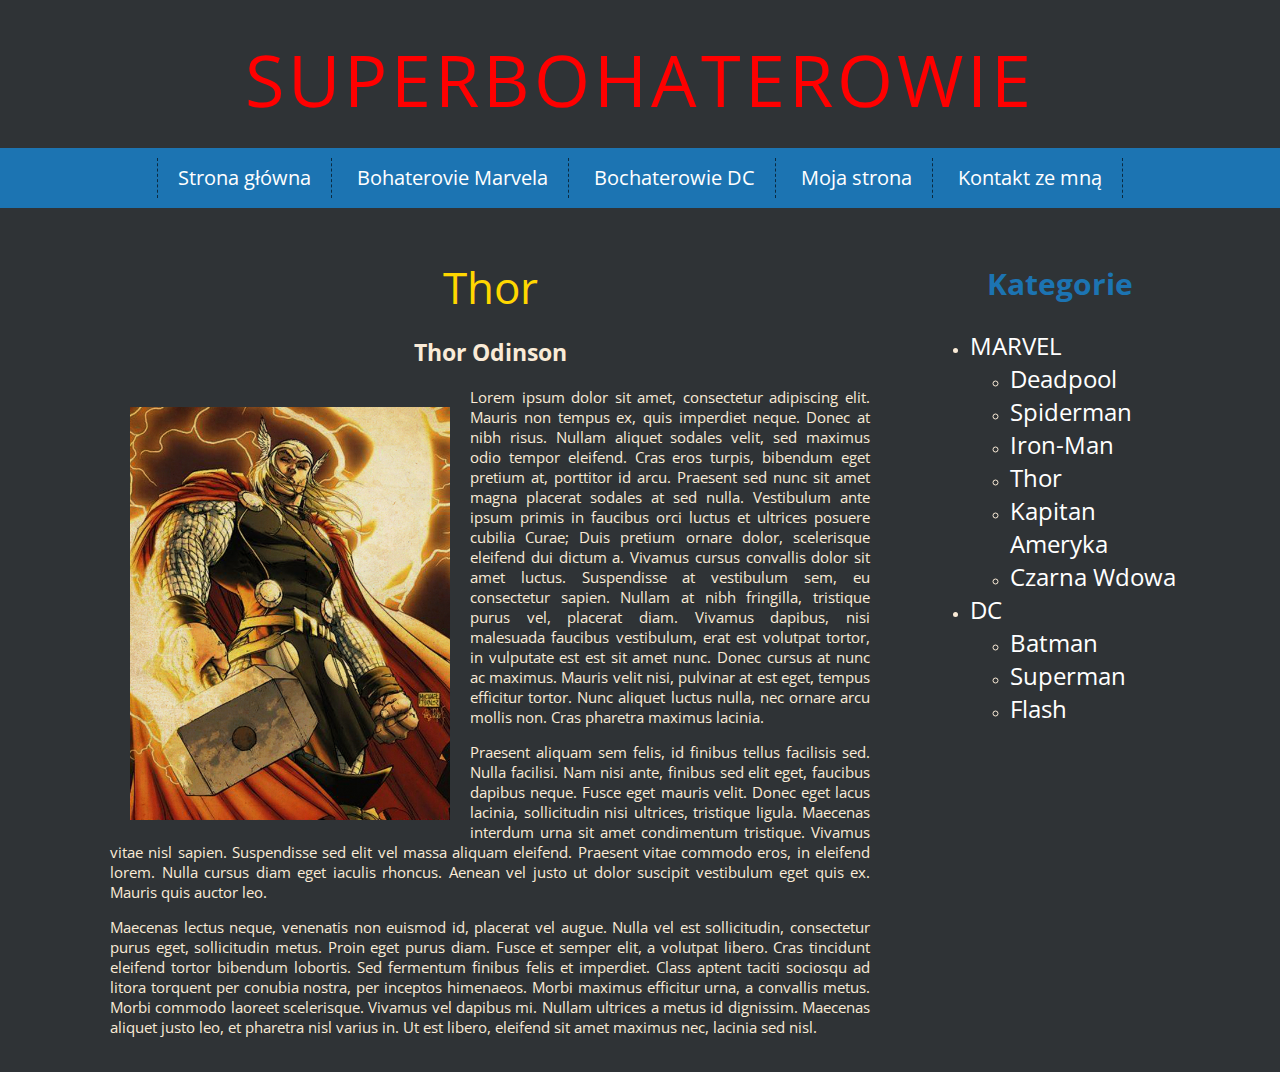
<file: thor.html>
<!DOCTYPE HTML>
<html lang="pl">
<head>

    <meta charset="utf-8">
    <title>Suerbochaterowie Geneza</title>
    <meta mame="description" content="Strona poświęcona najpopularniejszym Superbohaterom , ich genezie, mocach, umiejętnościach oraz ciekawostkach na ich temat.">
    <meta name="keywords" content="Superbohaterowie, komiksy, geneza ciekawostki">

    <link rel="stylesheet" href="main.css">
    <link href="https://fonts.googleapis.com/css?family=Open+Sans:400,700" rel="stylesheet">


</head>

<body>

    <header>

        <h1 class="logo">Superbohaterowie</h1>

        <nav id="mainnav">

            <ul class="menu">
                <li><a href="index.html">Strona główna</a></li>
                <li><a href="marvel.html">Bohaterovie Marvela</a></li>
                <li><a href="dc.html">Bochaterowie DC</a></li>
                <li><a href="https://github.com/" target="_blanck">Moja strona</a></li>
                <li><a href="kontakt.html">Kontakt ze mną </a></li>

            </ul>

        </nav>

    </header>

    <div class="container">

        <div class="west">

            <main>
                <article>

                    <header>

                        <h1>Thor</h1>
                        <h2>Thor Odinson</h2>

                    </header>

                    <img class="imgwpis" src="img/thor2.jpg">

                   
                        <section>

                            <p>Lorem ipsum dolor sit amet, consectetur adipiscing elit. Mauris non tempus ex, quis imperdiet neque. Donec at nibh risus. Nullam aliquet sodales velit, sed maximus odio tempor eleifend. Cras eros turpis, bibendum eget pretium at, porttitor id arcu. Praesent sed nunc sit amet magna placerat sodales at sed nulla. Vestibulum ante ipsum primis in faucibus orci luctus et ultrices posuere cubilia Curae; Duis pretium ornare dolor, scelerisque eleifend dui dictum a. Vivamus cursus convallis dolor sit amet luctus. Suspendisse at vestibulum sem, eu consectetur sapien. Nullam at nibh fringilla, tristique purus vel, placerat diam. Vivamus dapibus, nisi malesuada faucibus vestibulum, erat est volutpat tortor, in vulputate est est sit amet nunc. Donec cursus at nunc ac maximus. Mauris velit nisi, pulvinar at est eget, tempus efficitur tortor. Nunc aliquet luctus nulla, nec ornare arcu mollis non. Cras pharetra maximus lacinia.</p>

                            <p>Praesent aliquam sem felis, id finibus tellus facilisis sed. Nulla facilisi. Nam nisi ante, finibus sed elit eget, faucibus dapibus neque. Fusce eget mauris velit. Donec eget lacus lacinia, sollicitudin nisi ultrices, tristique ligula. Maecenas interdum urna sit amet condimentum tristique. Vivamus vitae nisl sapien. Suspendisse sed elit vel massa aliquam eleifend. Praesent vitae commodo eros, in eleifend lorem. Nulla cursus diam eget iaculis rhoncus. Aenean vel justo ut dolor suscipit vestibulum eget quis ex. Mauris quis auctor leo.</p>

                            <p>Maecenas lectus neque, venenatis non euismod id, placerat vel augue. Nulla vel est sollicitudin, consectetur purus eget, sollicitudin metus. Proin eget purus diam. Fusce et semper elit, a volutpat libero. Cras tincidunt eleifend tortor bibendum lobortis. Sed fermentum finibus felis et imperdiet. Class aptent taciti sociosqu ad litora torquent per conubia nostra, per inceptos himenaeos. Morbi maximus efficitur urna, a convallis metus. Morbi commodo laoreet scelerisque. Vivamus vel dapibus mi. Nullam ultrices a metus id dignissim. Maecenas aliquet justo leo, et pharetra nisl varius in. Ut est libero, eleifend sit amet maximus nec, lacinia sed nisl.</p>


                        </section>

                </article>

            </main>



        </div>
        <div class="east">

            <aside>

                <nav>
                    
                    <h2>Kategorie</h2>
                
               

                    <ul>
                        <li><a href="marvel.html">MARVEL</a></li>

                            <ul>
                                <li><a href="deadpool.html">Deadpool</a></li>
                                <li><a href="spiderman.html">Spiderman</a></li>
                                <li><a href="ironman.html">Iron-Man</a></li>
                                <li><a href="thor.html">Thor</a></li>
                                <li><a href="capitan_ameryka.html">Kapitan Ameryka</a></li>
                                <li><a href="black_widow.html">Czarna Wdowa</a></li>

                            </ul>


                        <li><a href="dc.html">DC</a></li>

                            <ul>
                                <li><a href="batman.html">Batman</a></li>
                                <li><a href="superman.html">Superman</a></li>
                                <li><a href="flash.html">Flash</a></li>

                            </ul>


                    </ul>

                 </nav>
                


            </aside>
        </div>

        <div style="clear: both"></div>



    </div>

    

</body>



</html>
</file>
<file: main.css>
body
{
    margin: 0;
    background-color: #2f3336;
    color: antiquewhite;
    font-family: 'Open Sans' , sans-serif;
    font-size: 15px;
}

h1.logo
{
    font-size: 72px;
    font-weight: 700px;
    text-align: center;
    color: rgb(255, 0, 0);
    text-transform: uppercase;
    letter-spacing: 4px;
    margin-top: 30px;
    margin-bottom: 20px
}

#mainnav
{
    background-color: #1c74b2;
    text-align: center;
}

.menu
{
    list-style-type: none;
    margin: 0;
    padding: 10px;
    font-size: 20px;
    min-height: 38px;
    line-height: 200%;
}

.menu > li
{
    display: inline-block;
    padding-left: 20px;
    padding-right: 20px;
    border-right: 1px dashed #0a2b42;
}

.menu > li:first-child
{
    border-left: 1px dashed #0a2b42;
}

.menu a
{
    color: #fff;
    text-decoration: none;
}

.menu a:hover
{
    color:#0a2b42;
    
}

.character
{
    text-align: center;
    margin-inline-start: auto;
    margin-right: auto;
    width: 1100px;
    padding: 0;
}

h1
{
    font-size: 44px;
    font-weight: 400;
    margin-bottom: 20px;
    color: gold;

}

.hero
{
    display: inline-block;
    margin-top: 10px
}

.hero a
{
    opacity: 0.9;
}

.hero a:hover
{
    opacity: 1;
}

figure
{
    margin: 8px;
    padding: 0;
}

figcaption
{
    margin: 8px;
    font-size: 20px;
    padding: 0;
}

.container
{
    margin-left: auto;
    margin-right: auto;
    width: 1100px;

}

.west
{
    float: left;
    width: 760px;
    padding: 20px;
    text-align: justify;
}

.east
{
    float: left;
    width: 260px;
    padding-left: 40px;
    margin-top: 30px;
}
.west h1
{
    text-align: center;
}

.west h2
{
    text-align: center;
}

.imgwpis
{
    float: left;
    width: 320px;
    height: 440;
    padding: 20px;
}

.east h2
{
    text-align: center;
    color: #1c74b2;
    font-size: 30px;
}


.east nav a {
    color:white;
    text-decoration: none;
    font-size: 24px;
    margin-bottom: 10px
    
}

form
{
    font-size: 28px;
    width: 500px;
    margin-left: auto;
    margin-right: auto;
    margin-top: 50px;
}

.inp, .msg-box
{
    width: 100%;
    height: 28px;
    font-size: 18px;
    border-radius: 10px;
}

.msg-box
{
    height: 150px;
}

.info
{
    
    width: 620px;
    margin-left: auto;
    margin-right: auto;
    margin-top: 50px;
    border-radius: 20px;
    background-color: #1c74b2;
    padding: 20px;
}

.info > h1
{
    text-align: center;
}

.sub-btn
{
    width: 100px;
    height: 50px;
    margin: 10px;
    font-size: 20px;
    border-radius: 10px;
    cursor: pointer;
    background-color: gold;
}

.sup-btn :hover
{
    background-color: red;
}
</file>
